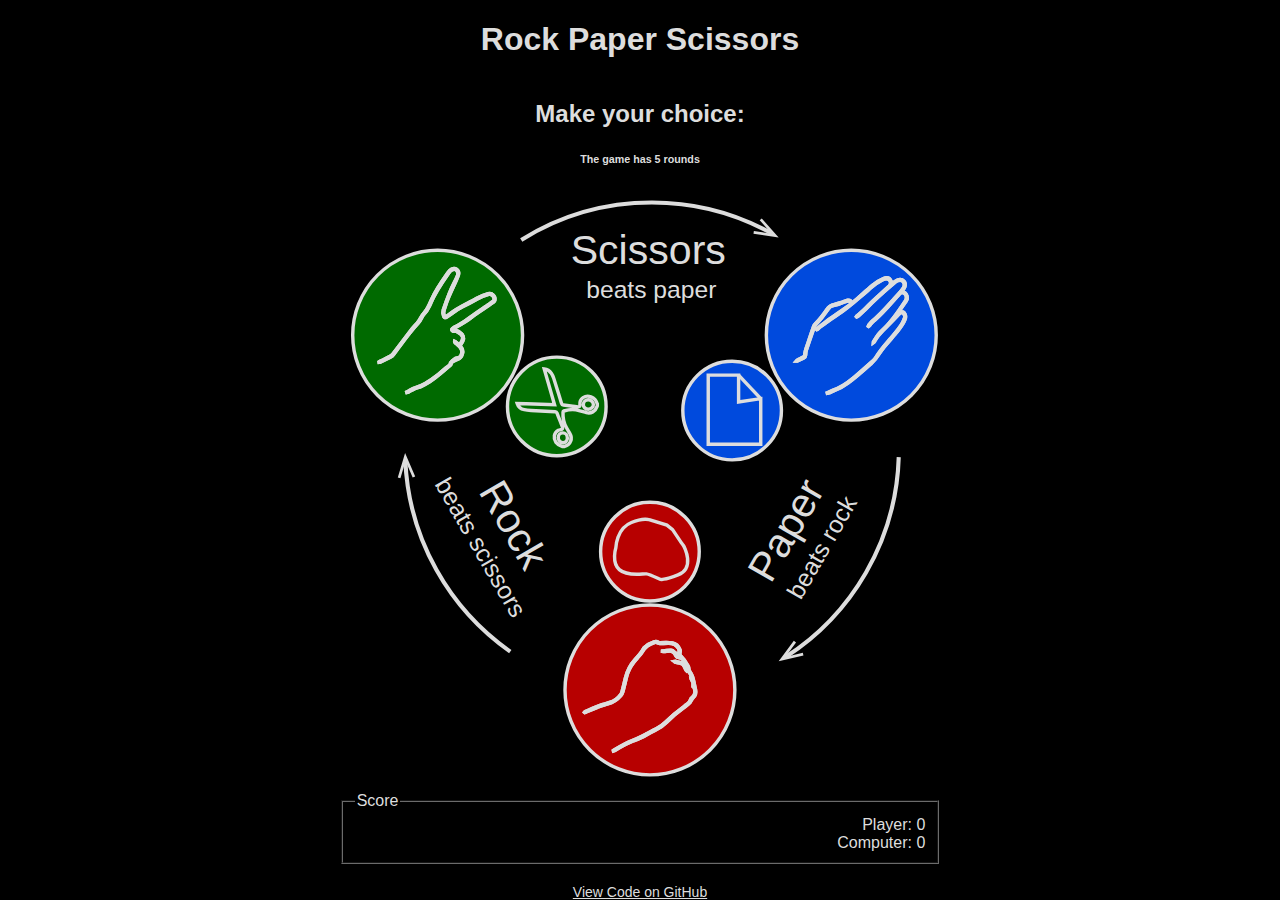
<file: index.html>
<!DOCTYPE html>
<html lang="en">
    <head>
        <meta charset="UTF-8" />
        <meta http-equiv="X-UA-Compatible" content="IE=edge" />
        <meta name="viewport" content="width=device-width, initial-scale=1.0" />
        <meta name="color-scheme" content="dark" />
        <link rel="icon" href="data:;base64,=" />
        <link rel="stylesheet" href="./style.css" />
        <title>Rock Paper Scissors</title>
    </head>
    <body>
        <header>
            <h1 class="text-center">Rock Paper Scissors</h1>
        </header>
        <main>
            <header class="text-center">
                <h2>Make your choice: </h2>
                <h6>The game has 5 rounds</h6>
            </header>
                <svg
                    version="1.1"
                    xmlns="http://www.w3.org/2000/svg"
                    xmlns:xlink="http://www.w3.org/1999/xlink"
                    viewBox="80 30 440 440"
                    preserveAspectRatio="xMinYMin meet"
                    xml:space="preserve"
                >
                    <g style="fill: rgb(221, 221, 221); stroke: rgb(221, 221, 221); stroke-width: 3">
                        <path
                            style="fill: none"
                            d="M 205.041,366.998 c -44.333 -31.121 -74.01 -81.703 -76.621 -139.339"
                        />
                        <polygon
                            style="stroke: none"
                            points="135.622,239.081 133.785,239.874 128.592,227.846 124.839,240.397 122.923,239.824 128.251,222.009"
                        />
                        <path
                            style="fill: none"
                            d="M 488.646,225 c -1.885,61.366 -34.441,115.01 -82.857,146.119"
                        />
                        <polygon
                            style="stroke: none"
                            points="412.052,359.151 413.659,360.344 405.863,370.872 418.603,367.817 419.069,369.762 400.987,374.098"
                        />
                        <path
                            style="fill: none"
                            d="M 213.042,66.426 c 27.677 -17.308,60.391 -27.312,95.44 -27.312 c 31.801,0,61.678,8.235,87.617,22.69"
                        />
                        <polygon
                            style="stroke: none"
                            points="382.591,61.921 382.884,59.942 395.845,61.852 387.144,52.058 388.638,50.73 400.988,64.631"
                        />
                    </g>
                    <g style="fill: none; stroke: rgb(221, 221, 221); stroke-width: 2.5">
                        <g id="rock" class="button">
                            <circle fill="#b70000" cx="307" cy="395" r="62" />
                            <path
                                d="M 280.285,439.183 c 0.03,0.134,0.06,0.269,0.09,0.403 c 0.339 -0.088,0.728 -0.097,1.009 -0.275 c 4.139 -2.636,8.358 -5.103,12.967 -6.862 c 3.311 -1.265,6.666 -2.418,9.691 -4.369 c 2.101 -1.355,4.33 -2.547,6.599 -3.601 c 3.21 -1.491,6.107 -3.383,8.576 -5.913 c 3.716 -3.808,7.806 -7.168,12.109 -10.287 c 1.609 -1.166,3.107 -2.489,4.617 -3.787 c 0.353 -0.302,0.546 -0.789,0.81 -1.193 c 0.592 -0.909,1.021 -2.001,1.805 -2.692 c 1.81 -1.599,2.23 -3.497,1.759 -5.729 c -0.393 -1.855 -0.835 -3.702 -1.184 -5.565 c -0.505 -2.705 -1.249 -5.311 -2.896 -7.567 c -0.561 -0.769 -0.855 -1.555 -0.85 -2.537 c 0.005 -0.634 -0.273 -1.322 -0.589 -1.897 c -1.51 -2.754 -3.35 -5.279 -5.578 -7.497 c -0.438 -0.437 -0.472 -0.779 -0.372 -1.347 c 0.16 -0.912,0.456 -1.976,0.148 -2.761 c -1.003 -2.561 -2.718 -4.478 -5.606 -5.05 c -2.987 -0.591 -5.975 -0.425 -8.973 -0.149 c -0.368,0.034 -0.838,0.008 -1.116 -0.192 c -1.081 -0.776 -2.255 -0.806 -3.428 -0.449 c -2.746,0.834 -5.104,2.35 -7.167,4.332 c -0.196,0.189 -0.391,0.407 -0.509,0.648 c -1.438,2.941 -3.719,5.24 -5.866,7.627 c -3.646,4.051 -6.103,8.694 -7.333,14.001 c -0.691,2.982 -1.408,5.958 -2.154,8.927 c -0.215,0.854 -0.397,1.795 -0.893,2.483 c -2.141,2.98 -4.857,5.244 -8.476,6.258 c -1.824,0.512 -3.696,0.905 -5.458,1.582 c -4.142,1.591 -8.233,3.313 -12.335,5.007 c -0.217,0.09 -0.342,0.403 -0.51,0.612 c 0.08,0.073,0.159,0.146,0.238,0.218 c 0.279 -0.107,0.562 -0.207,0.837 -0.322 c 2.683 -1.124,5.338 -2.316,8.051 -3.358 c 2.652 -1.018,5.307 -2.12,8.06 -2.756 c 3.875 -0.895,6.882 -2.975,9.384 -5.901 c 0.652 -0.764,1.134 -1.753,1.438 -2.719 c 0.552 -1.747,0.899 -3.559,1.354 -5.338 c 0.697 -2.726,1.267 -5.495,2.156 -8.157 c 1.451 -4.34,4.064 -7.991,7.166 -11.332 c 1.393 -1.499,2.856 -3.03,3.829 -4.8 c 1.907 -3.47,4.975 -5.204,8.482 -6.432 c 0.954 -0.334,1.909 -0.21,2.807,0.396 c 0.365,0.247,0.904,0.345,1.359,0.332 c 2.111 -0.056,4.223 -0.287,6.329 -0.242 c 2.938,0.063,5.502,0.921,7.166,3.679 c 0.902,1.496,0.879,2.852,0.176,4.362 c -1.303 -0.526 -2.649 -0.834 -3.62 -2.029 c -0.421 -0.52 -1.319 -0.879 -2.016 -0.903 c -1.488 -0.052 -2.985,0.154 -4.478,0.27 c -0.58,0.045 -1.156,0.129 -1.734,0.194 c -0.005,0.112 -0.009,0.224 -0.014,0.336 c 0.348,0.047,0.7,0.157,1.041,0.128 c 1.342 -0.119,2.678 -0.301,4.02 -0.424 c 1.575 -0.144,2.81,0.438,3.65,1.809 c 0.337,0.548,0.694,1.083,1.062,1.61 c 0.262,0.376,0.526,0.761,0.853,1.076 c 0.15,0.145,0.453,0.13,0.687,0.188 c -0.082 -0.197 -0.132 -0.416 -0.251 -0.588 c -0.361 -0.522 -0.749 -1.027 -1.127 -1.539 c 0.068 -0.076,0.137 -0.153,0.205 -0.229 c 0.824,0.441,1.804,0.724,2.443,1.353 c 2.285,2.243,4.165,4.82,5.652,7.662 c 0.262,0.5,0.313,1.109,0.462,1.668 c -0.126,0.069 -0.252,0.14 -0.377,0.209 c -0.684 -0.821 -1.517 -1.562 -2.016 -2.481 c -0.755 -1.393 -1.797 -2.171 -3.341 -2.423 c -1.232 -0.202 -2.444 -0.527 -3.668 -0.786 c -0.103 -0.022 -0.222,0.035 -0.623,0.11 c 0.413,0.309,0.617,0.567,0.869,0.629 c 0.949,0.232,1.906,0.479,2.875,0.575 c 1.731,0.171,2.9,0.988,3.542,2.618 c 0.324,0.823,0.741,1.613,1.161,2.395 c 0.152,0.283,0.434,0.497,0.655,0.743 c 0.085 -0.052,0.17 -0.104,0.254 -0.154 c -0.146 -0.375 -0.291 -0.749 -0.46 -1.181 c 1.78,1.413,3.998,5.225,4.074,7.05 c -0.226 -0.365 -0.398 -0.645 -0.572 -0.925 c -0.107,0.033 -0.215,0.066 -0.323,0.099 c 0.092,0.36,0.091,0.786,0.291,1.07 c 1.052,1.488,1.628,3.064,1.229,4.916 c -0.119,0.549,0.019,0.991,0.773,0.6 c 0.173,0.778,0.314,1.468,0.48,2.15 c 0.54,2.224,0.09,4.092 -1.774,5.586 c -0.598,0.479 -1.182,1.177 -1.396,1.888 c -0.373,1.235 -1.149,2.062 -2.081,2.824 c -0.783,0.641 -1.548,1.307 -2.368,1.896 c -4.964,3.565 -9.674,7.424 -13.959,11.797 c -1.877,1.916 -4.098,3.379 -6.521,4.565 c -2.525,1.235 -4.971,2.635 -7.468,3.93 c -2.169,1.124 -4.338,2.251 -6.552,3.28 c -1.44,0.67 -2.958,1.173 -4.444,1.743 C 288.532,434.03,284.461,436.701,280.285,439.183 z"
                            />
                            <path
                                d="M 280.285,439.183 c 4.176 -2.481,8.247 -5.152,12.819 -6.908 c 1.486 -0.57,3.004 -1.073,4.444 -1.743 c 2.214 -1.029,4.383 -2.156,6.552 -3.28 c 2.497 -1.295,4.942 -2.694,7.468 -3.93 c 2.423 -1.187,4.644 -2.649,6.521 -4.565 c 4.285 -4.373,8.995 -8.231,13.959 -11.797 c 0.82 -0.59,1.585 -1.256,2.368 -1.896 c 0.932 -0.762,1.708 -1.589,2.081 -2.824 c 0.215 -0.711,0.799 -1.409,1.396 -1.888 c 1.864 -1.494,2.314 -3.362,1.774 -5.586 c -0.166 -0.683 -0.308 -1.372 -0.48 -2.15 c -0.755,0.392 -0.893 -0.051 -0.773 -0.6 c 0.398 -1.852 -0.178 -3.428 -1.229 -4.916 c -0.2 -0.284 -0.199 -0.71 -0.291 -1.07 c 0.108 -0.032,0.216 -0.065,0.323 -0.099 c 0.174,0.28,0.347,0.56,0.572,0.925 c -0.076 -1.825 -2.294 -5.637 -4.074 -7.05 c 0.169,0.432,0.314,0.806,0.46,1.181 c -0.084,0.051 -0.169,0.103 -0.254,0.154 c -0.222 -0.246 -0.503 -0.46 -0.655 -0.743 c -0.42 -0.781 -0.837 -1.571 -1.161 -2.395 c -0.642 -1.63 -1.811 -2.447 -3.542 -2.618 c -0.969 -0.096 -1.926 -0.343 -2.875 -0.575 c -0.252 -0.062 -0.456 -0.32 -0.869 -0.629 c 0.401 -0.075,0.521 -0.133,0.623 -0.11 c 1.224,0.259,2.436,0.584,3.668,0.786 c 1.544,0.252,2.586,1.03,3.341,2.423 c 0.499,0.92,1.332,1.66,2.016,2.481 c 0.125 -0.069,0.251 -0.14,0.377 -0.209 c -0.148 -0.559 -0.2 -1.168 -0.462 -1.668 c -1.487 -2.842 -3.367 -5.419 -5.652 -7.662 c -0.64 -0.629 -1.619 -0.911 -2.443 -1.353 c -0.068,0.076 -0.137,0.153 -0.205,0.229 c 0.378,0.512,0.766,1.017,1.127,1.539 c 0.119,0.172,0.169,0.391,0.251,0.588 c -0.233 -0.059 -0.536 -0.044 -0.687 -0.188 c -0.326 -0.315 -0.591 -0.7 -0.853 -1.076 c -0.368 -0.527 -0.726 -1.062 -1.062 -1.61 c -0.841 -1.371 -2.075 -1.952 -3.65 -1.809 c -1.342,0.123 -2.678,0.305 -4.02,0.424 c -0.341,0.029 -0.693 -0.081 -1.041 -0.128 c 0.005 -0.112,0.009 -0.224,0.014 -0.336 c 0.578 -0.065,1.154 -0.149,1.734 -0.194 c 1.492 -0.115,2.989 -0.321,4.478 -0.27 c 0.696,0.024,1.595,0.384,2.016,0.903 c 0.971,1.195,2.317,1.503,3.62,2.029 c 0.703 -1.511,0.727 -2.866 -0.176 -4.362 c -1.664 -2.758 -4.228 -3.615 -7.166 -3.679 c -2.106 -0.045 -4.218,0.187 -6.329,0.242 c -0.455,0.013 -0.994 -0.085 -1.359 -0.332 c -0.897 -0.605 -1.853 -0.729 -2.807 -0.396 c -3.508,1.228 -6.575,2.962 -8.482,6.432 c -0.973,1.77 -2.437,3.301 -3.829,4.8 c -3.102,3.341 -5.715,6.992 -7.166,11.332 c -0.89,2.662 -1.459,5.432 -2.156,8.157 c -0.455,1.779 -0.803,3.591 -1.354,5.338 c -0.305,0.966 -0.786,1.955 -1.438,2.719 c -2.502,2.927 -5.509,5.007 -9.384,5.901 c -2.753,0.636 -5.407,1.738 -8.06,2.756 c -2.713,1.042 -5.368,2.234 -8.051,3.358 c -0.275,0.115 -0.558,0.215 -0.837,0.322 c -0.079 -0.072 -0.158 -0.145 -0.238 -0.218 c 0.168 -0.209,0.293 -0.522,0.51 -0.612 c 4.102 -1.693,8.193 -3.416,12.335 -5.007 c 1.762 -0.677,3.634 -1.07,5.458 -1.582 c 3.618 -1.014,6.335 -3.277,8.476 -6.258 c 0.495 -0.688,0.678 -1.63,0.893 -2.483 c 0.746 -2.969,1.463 -5.944,2.154 -8.927 c 1.23 -5.307,3.688 -9.95,7.333 -14.001 c 2.147 -2.387,4.429 -4.686,5.866 -7.627 c 0.118 -0.241,0.312 -0.459,0.509 -0.648 c 2.062 -1.982,4.421 -3.498,7.167 -4.332 c 1.173 -0.356,2.347 -0.327,3.428,0.449 c 0.278,0.2,0.748,0.227,1.116,0.192 c 2.998 -0.275,5.985 -0.441,8.973,0.149 c 2.889,0.572,4.604,2.489,5.606,5.05 c 0.308,0.785,0.012,1.849 -0.148,2.761 c -0.1,0.567 -0.066,0.91,0.372,1.347 c 2.229,2.218,4.068,4.743,5.578,7.497 c 0.315,0.575,0.594,1.264,0.589,1.897 c -0.006,0.982,0.289,1.769,0.85,2.537 c 1.646,2.257,2.391,4.862,2.896,7.567 c 0.349,1.863,0.791,3.71,1.184,5.565 c 0.472,2.232,0.051,4.131 -1.759,5.729 c -0.783,0.691 -1.213,1.783 -1.805,2.692 c -0.264,0.404 -0.457,0.892 -0.81,1.193 c -1.51,1.298 -3.008,2.621 -4.617,3.787 c -4.304,3.119 -8.394,6.479 -12.109,10.287 c -2.469,2.53 -5.366,4.422 -8.576,5.913 c -2.269,1.054 -4.498,2.245 -6.599,3.601 c -3.025,1.951 -6.381,3.104 -9.691,4.369 c -4.608,1.76 -8.828,4.227 -12.967,6.862 c -0.281,0.179 -0.67,0.188 -1.009,0.275 C 280.345,439.451,280.315,439.316,280.285,439.183 z"
                            />
                        </g>
                        <g>
                            <circle fill="#b70000" cx="307" cy="294" r="36" />
                            <path
                                d="M 327.508,311.029 c -10.746,4.225 -9.625,2.463 -12.179,3.486 c -0.374,0.149 -7.982 -4.01 -10.865 -4.261 c -2.885 -0.251 -13.925,2.117 -19.819 -3.08 c -5.893 -5.2 -2.532 -16.007 -2.532 -16.007 s 0.391 -14.145,11.382 -18.43 c 9.15 -3.568,12.924 -2.002,12.924 -2.002 l 12.961,3.926 l 4.157,3.321 c 0,0,6.667,10.076,7.711,11.343 C 332.291,290.594,340.052,306.098,327.508,311.029 z"
                            />
                        </g>
                        <g id="scissors" class="button">
                            <circle fill="#006a00" cx="152" cy="136" r="62" />
                            <path
                                d="M 129.451,177.428 c 0.037,0.125,0.074,0.25,0.111,0.377 c 0.347 -0.069,0.732 -0.062,1.032 -0.219 c 1.572 -0.826,3.115 -1.705,4.685 -2.537 c 0.399 -0.212,0.848 -0.342,1.286 -0.469 c 1.049 -0.306,2.186 -0.426,3.143 -0.908 c 2.211 -1.114,4.389 -2.316,6.486 -3.631 c 5.509 -3.45,10.153 -7.999,15.156 -12.092 c 0.238 -0.195,0.445 -0.55,0.479 -0.852 c 0.107 -0.945,0.704 -1.481,1.458 -1.872 c 1.032 -0.535,2.072 -1.069,3.151 -1.494 c 3.74 -1.473,5.286 -6.582,2.404 -9.396 c -0.46 -0.449 -0.387 -0.88 -0.05 -1.385 c 0.562 -0.839,1.105 -1.695,1.58 -2.585 c 0.6 -1.126,0.753 -2.332,0.309 -3.556 c -0.598 -1.65 -1.888 -2.686 -3.312 -3.569 c -1.104 -0.684 -2.238 -1.291 -3.623 -0.713 c -0.182,0.076 -0.509 -0.197 -0.768 -0.309 c 0.106 -0.23,0.154 -0.537,0.333 -0.675 c 0.554 -0.43,1.131 -0.845,1.746 -1.18 c 4.056 -2.212,8.072 -4.402,11.717 -7.358 c 4.078 -3.309,8.643 -6.019,12.992 -8.995 c 1.087 -0.744,2.197 -1.461,3.221 -2.285 c 0.393 -0.316,0.727 -0.866,0.824 -1.361 c 0.497 -2.521 -1.862 -5.583 -4.9 -4.707 c -3.012,0.869 -5.946,1.886 -8.638,3.542 c -1.354,0.832 -2.793,1.524 -4.195,2.276 c -5.15,2.763 -10.477,5.227 -15.073,8.931 c -0.855,0.689 -1.822,1.239 -2.738,1.853 c -0.639,0.428 -1.072,0.235 -1.374 -0.434 c -0.654 -1.451 -0.594 -2.91 -0.089 -4.385 c 0.923 -2.692,1.679 -5.454,2.786 -8.067 c 1.946 -4.591,4.118 -9.085,6.163 -13.634 c 0.575 -1.28,1.168 -2.576,1.518 -3.926 c 0.387 -1.493 -0.071 -2.892 -1.327 -3.86 c -1.234 -0.953 -2.634 -0.836 -3.887 -0.078 c -0.816,0.495 -1.606,1.173 -2.154,1.949 c -4.492,6.353 -9.061,12.663 -12.23,19.835 c -0.952,2.156 -1.906,4.319 -3.005,6.401 c -0.646,1.227 -1.472,2.402 -2.412,3.421 c -1.118,1.212 -2.007,2.513 -2.736,3.989 c -0.573,1.161 -1.353,2.244 -2.171,3.256 c -1.29,1.596 -2.775,3.038 -4.028,4.661 c -4.702,6.089 -9.329,12.237 -14.028,18.329 c -0.54,0.7 -1.278,1.335 -2.058,1.748 c -2.434,1.289 -4.933,2.456 -7.404,3.673 c -0.211,0.104 -0.408,0.234 -0.611,0.353 c 0.017,0.104,0.033,0.208,0.05,0.312 c 0.266 -0.019,0.569,0.04,0.792 -0.068 c 2.479 -1.203,4.938 -2.45,7.42 -3.646 c 0.997 -0.48,1.766 -1.167,2.406 -2.063 c 1.14 -1.596,2.332 -3.155,3.502 -4.73 c 4.569 -6.154,9.084 -12.352,14.311 -17.979 c 1.038 -1.118,1.841 -2.334,2.499 -3.707 c 0.521 -1.089,1.139 -2.215,1.984 -3.049 c 1.493 -1.474,2.632 -3.13,3.477 -5.025 c 0.474 -1.062,1.021 -2.094,1.461 -3.169 c 3.215 -7.869,8.046 -14.777,12.899 -21.667 c 0.618 -0.878,1.425 -1.742,2.342 -2.271 c 2.154 -1.244,4.212 -0.088,4.383,2.385 c 0.046,0.674 -0.135,1.417 -0.399,2.05 c -0.614,1.466 -1.286,2.914 -2.036,4.315 c -3.499,6.536 -5.88,13.518 -8.225,20.514 c -0.52,1.55 -0.414,3.092,0.341,4.551 c 0.521,1.006,1.032,1.193,2.005,0.613 c 1.182 -0.704,2.315 -1.497,3.428 -2.308 c 2.677 -1.95,5.401 -3.792,8.392 -5.269 c 3.62 -1.788,7.155 -3.756,10.67 -5.748 c 2.61 -1.479,5.393 -2.439,8.245 -3.298 c 2.199 -0.662,4.309,1.6,4.077,3.701 c -0.056,0.512 -0.399,1.132 -0.809,1.439 c -1.419,1.065 -2.934,2.002 -4.396,3.011 c -4.061,2.801 -8.254,5.434 -12.12,8.481 c -2.745,2.163 -5.592,4.057 -8.686,5.63 c -0.955,0.486 -1.909,0.979 -2.827,1.531 c -0.625,0.375 -1.226,0.816 -1.758,1.313 c -0.221,0.206 -0.41,0.725 -0.3,0.942 c 0.186,0.363,0.586,0.67,0.966,0.86 c 0.229,0.115,0.593 -0.072,0.895 -0.062 c 0.593,0.019,1.296 -0.109,1.756,0.161 c 1.148,0.674,2.29,1.427,3.242,2.348 c 1.308,1.265,1.464,2.867,0.619,4.48 c -0.549,1.049 -1.218,2.036 -1.894,3.149 c -1.069 -0.872 -2.052 -1.679 -3.043 -2.475 c -0.121 -0.098 -0.292 -0.135 -0.439 -0.2 c -0.016,0.187 -0.117,0.453 -0.031,0.547 c 0.345,0.38,0.754,0.701,1.128,1.055 c 1.037,0.982,2.182,1.878,3.076,2.976 c 1.688,2.071,1.317,5.173 -0.689,6.936 c -0.156,0.138 -0.362,0.342 -0.527,0.327 c -1.581 -0.151 -2.884,0.441 -3.885,1.586 c -0.852,0.975 -2.252,1.56 -2.329,3.138 c -0.01,0.212 -0.313,0.435 -0.52,0.609 c -2.689,2.279 -5.324,4.63 -8.095,6.808 c -5.12,4.022 -10.171,8.112 -16.773,9.704 C 133.559,174.769,131.561,176.332,129.451,177.428 z"
                            />
                            <path
                                d="M 129.451,177.428 c 2.109 -1.096,4.107 -2.659,6.351 -3.199 c 6.603 -1.592,11.653 -5.682,16.773 -9.704 c 2.771 -2.177,5.405 -4.528,8.095 -6.808 c 0.206 -0.174,0.51 -0.396,0.52 -0.609 c 0.077 -1.578,1.478 -2.163,2.329 -3.138 c 1.001 -1.145,2.304 -1.737,3.885 -1.586 c 0.165,0.016,0.371 -0.189,0.527 -0.327 c 2.007 -1.763,2.378 -4.865,0.689 -6.936 c -0.895 -1.098 -2.039 -1.994 -3.076 -2.976 c -0.374 -0.354 -0.783 -0.675 -1.128 -1.055 c -0.086 -0.095,0.016 -0.36,0.031 -0.547 c 0.147,0.065,0.318,0.102,0.439,0.2 c 0.991,0.795,1.974,1.603,3.043,2.475 c 0.676 -1.114,1.345 -2.1,1.894 -3.149 c 0.845 -1.613,0.688 -3.215 -0.619 -4.48 c -0.952 -0.921 -2.094 -1.674 -3.242 -2.348 c -0.46 -0.27 -1.163 -0.142 -1.756 -0.161 c -0.302 -0.01 -0.665,0.177 -0.895,0.062 c -0.38 -0.189 -0.78 -0.497 -0.966 -0.86 c -0.11 -0.217,0.079 -0.736,0.3 -0.942 c 0.532 -0.497,1.133 -0.938,1.758 -1.313 c 0.918 -0.552,1.872 -1.045,2.827 -1.531 c 3.094 -1.573,5.94 -3.467,8.686 -5.63 c 3.866 -3.047,8.06 -5.68,12.12 -8.481 c 1.463 -1.009,2.978 -1.945,4.396 -3.011 c 0.409 -0.307,0.753 -0.928,0.809 -1.439 c 0.231 -2.102 -1.878 -4.363 -4.077 -3.701 c -2.853,0.858 -5.635,1.819 -8.245,3.298 c -3.515,1.992 -7.05,3.96 -10.67,5.748 c -2.99,1.477 -5.715,3.319 -8.392,5.269 c -1.112,0.811 -2.246,1.604 -3.428,2.308 c -0.973,0.58 -1.484,0.393 -2.005 -0.613 c -0.755 -1.459 -0.86 -3.001 -0.341 -4.551 c 2.345 -6.996,4.726 -13.978,8.225 -20.514 c 0.75 -1.401,1.422 -2.849,2.036 -4.315 c 0.265 -0.632,0.445 -1.375,0.399 -2.05 c -0.171 -2.473 -2.229 -3.629 -4.383 -2.385 c -0.917,0.529 -1.724,1.392 -2.342,2.271 c -4.854,6.891 -9.685,13.799 -12.899,21.667 c -0.439,1.076 -0.987,2.107 -1.461,3.169 c -0.845,1.895 -1.983,3.551 -3.477,5.025 c -0.846,0.834 -1.463,1.96 -1.984,3.049 c -0.658,1.372 -1.461,2.588 -2.499,3.707 c -5.227,5.627 -9.742,11.826 -14.311,17.979 c -1.17,1.575 -2.362,3.134 -3.502,4.73 c -0.64,0.896 -1.409,1.583 -2.406,2.063 c -2.482,1.196 -4.941,2.442 -7.42,3.646 c -0.223,0.108 -0.526,0.049 -0.792,0.068 c -0.017 -0.104 -0.033 -0.208 -0.05 -0.312 c 0.203 -0.119,0.4 -0.25,0.611 -0.353 c 2.472 -1.218,4.97 -2.384,7.404 -3.673 c 0.78 -0.413,1.518 -1.048,2.058 -1.748 c 4.699 -6.092,9.326 -12.239,14.028 -18.329 c 1.253 -1.623,2.738 -3.064,4.028 -4.661 c 0.818 -1.012,1.598 -2.095,2.171 -3.256 c 0.729 -1.476,1.618 -2.777,2.736 -3.989 c 0.94 -1.019,1.766 -2.194,2.412 -3.421 c 1.099 -2.083,2.053 -4.245,3.005 -6.401 c 3.17 -7.172,7.738 -13.482,12.23 -19.835 c 0.548 -0.776,1.338 -1.454,2.154 -1.949 c 1.253 -0.758,2.652 -0.875,3.887,0.078 c 1.256,0.968,1.714,2.367,1.327,3.86 c -0.35,1.35 -0.942,2.646 -1.518,3.926 c -2.045,4.549 -4.217,9.043 -6.163,13.634 c -1.107,2.613 -1.863,5.375 -2.786,8.067 c -0.505,1.475 -0.565,2.934,0.089,4.385 c 0.302,0.669,0.735,0.862,1.374,0.434 c 0.916 -0.613,1.883 -1.163,2.738 -1.853 c 4.597 -3.705,9.923 -6.168,15.073 -8.931 c 1.402 -0.752,2.842 -1.444,4.195 -2.276 c 2.691 -1.655,5.626 -2.673,8.638 -3.542 c 3.038 -0.876,5.397,2.186,4.9,4.707 c -0.098,0.495 -0.432,1.045 -0.824,1.361 c -1.023,0.824 -2.134,1.541 -3.221,2.285 c -4.35,2.976 -8.914,5.686 -12.992,8.995 c -3.645,2.957 -7.661,5.146 -11.717,7.358 c -0.615,0.335 -1.192,0.75 -1.746,1.18 c -0.179,0.139 -0.227,0.445 -0.333,0.675 c 0.259,0.111,0.586,0.384,0.768,0.309 c 1.385 -0.577,2.519,0.029,3.623,0.713 c 1.425,0.883,2.715,1.918,3.312,3.569 c 0.444,1.224,0.291,2.43 -0.309,3.556 c -0.475,0.89 -1.019,1.746 -1.58,2.585 c -0.337,0.505 -0.41,0.936,0.05,1.385 c 2.882,2.814,1.336,7.923 -2.404,9.396 c -1.079,0.425 -2.119,0.959 -3.151,1.494 c -0.754,0.39 -1.351,0.926 -1.458,1.872 c -0.034,0.302 -0.241,0.656 -0.479,0.852 c -5.003,4.093 -9.647,8.643 -15.156,12.092 c -2.098,1.314 -4.275,2.517 -6.486,3.631 c -0.957,0.482 -2.094,0.603 -3.143,0.908 c -0.438,0.127 -0.887,0.257 -1.286,0.469 c -1.569,0.832 -3.112,1.711 -4.685,2.537 c -0.3,0.156 -0.686,0.149 -1.032,0.219 C 129.525,177.678,129.488,177.553,129.451,177.428 z"
                            />
                        </g>
                        <g>
                            <circle fill="#006a00" cx="239" cy="188" r="36" />
                            <path
                                d="M 268.58,187.535 c -0.11,0.271 -0.235,0.535 -0.325,0.81 c -1.079,3.277 -4.289,5.031 -7.646,4.16 c -2.506 -0.651 -4.987 -1.401 -7.514 -1.953 c -3.066 -0.672 -6.068 -0.045 -9.019,0.806 c -0.238,0.07 -0.514,0.498 -0.529,0.772 c -0.247,4.23,0.567,8.22,2.803,11.874 c 0.771,1.259,1.484,2.552,2.262,3.808 c 2.151,3.471,0.456,8.387 -3.731,9.317 c -0.124,0.027 -0.233,0.114 -0.35,0.173 c -0.46,0 -0.92,0 -1.38,0 c -1.921 -0.577 -3.631 -1.438 -4.82 -3.168 c -2.111 -3.078 -1.38 -6.899,1.761 -8.664 c 0.552 -0.309,1.221 -0.45,1.854 -0.572 c 1.166 -0.221,1.55 -0.727,1.192 -1.862 c -0.265 -0.841 -0.652 -1.645 -0.974 -2.47 c -1.004 -2.564 -2.038 -5.117 -2.983 -7.704 c -0.257 -0.706 -0.597 -0.966 -1.327 -1 c -5.87 -0.264 -11.74 -0.537 -17.606 -0.862 c -1.664 -0.095 -3.351 -0.224 -4.967 -0.601 c -2.578 -0.6 -4.513 -2.386 -5.199 -4.582 c 9.071,0.3,18.084,0.601,27.276,0.903 c -2.534 -8.776 -5.011 -17.359 -7.522 -26.057 c 2.312,0.278,3.988,1.369,5.163,3.113 c 0.741,1.098,1.357,2.337,1.76,3.598 c 1.961,6.158,3.843,12.343,5.719,18.528 c 0.222,0.733,0.538,1.013,1.337,1.101 c 3.194,0.349,6.375,0.811,9.561,1.227 c 0.39,0.051,0.784,0.11,1.175,0.104 c 1.019 -0.012,1.449 -0.483,1.335 -1.489 c -0.539 -4.792,3.986 -7.412,8.049 -5.9 c 2.266,0.843,3.804,2.396,4.431,4.78 c 0.04,0.152,0.141,0.287,0.214,0.431 C 268.58,186.616,268.58,187.074,268.58,187.535 z M 261.967,190.012 c 2.143,0,3.753 -1.471,3.752 -3.425 c -0.001 -1.762 -1.833 -3.423 -3.772 -3.419 c -1.942,0.003 -3.56,1.619 -3.572,3.563 C 258.365,188.586,259.927,190.012,261.967,190.012 z M 240.052,210.795 c -0.007,1.901,1.663,3.654,3.495,3.667 c 1.804,0.015,3.189 -1.471,3.183 -3.413 c -0.008 -2.019 -1.519 -3.721 -3.312 -3.727 C 241.604,207.316,240.059,208.91,240.052,210.795 z"
                            />
                        </g>
                        <g id="paper" class="button">
                            <circle fill="#004add" cx="454" cy="136" r="62" />
                            <path
                                d="M 483.381,98.885 c -0.098 -0.8 -0.015 -1.64 -0.313 -2.309 c -1.026 -2.297 -3.074 -2.985 -5.628 -1.951 c -2.954,1.197 -5.585,2.973 -8.008,4.991 c -3.717,3.094 -7.279,6.374 -10.934,9.544 c -1.392,1.208 -2.856,2.33 -4.344,3.536 c -0.242 -1.865 -1.093 -2.573 -2.838 -2.229 c -1.187,0.234 -2.321,0.737 -3.478,1.125 c -2.024,0.679 -4.004,1.616 -6.083,1.979 c -2.527,0.442 -4.319,1.608 -5.696,3.72 c -2.551,3.913 -5.557,7.474 -8.704,10.919 c -0.398,0.436 -0.713,1 -0.908,1.561 c -1.307,3.758 -2.609,7.519 -3.838,11.303 c -1.053,3.242 -2.71,6.328 -2.619,9.885 c 0.008,0.283 -0.38,0.686 -0.684,0.848 c -1.617,0.87 -3.271,1.67 -4.898,2.523 c -0.216,0.113 -0.35,0.384 -0.521,0.581 c 0.258,0.001,0.561,0.092,0.768 -0.011 c 1.566 -0.77,3.094 -1.621,4.675 -2.356 c 0.882 -0.41,1.303 -0.973,1.354 -1.957 c 0.061 -1.155,0.091 -2.364,0.449 -3.444 c 1.911 -5.75,3.917 -11.47,5.904 -17.195 c 0.137 -0.395,0.319 -0.814,0.598 -1.114 c 3.486 -3.763,6.669 -7.768,9.558 -12.004 c 0.937 -1.373,2.16 -2.18,3.818 -2.427 c 2.622 -0.392,5.099 -1.247,7.49 -2.407 c 0.946 -0.459,2.015 -0.711,3.054 -0.925 c 0.642 -0.131,1.402 -0.126,1.776,0.614 c 0.399,0.792,0.156,1.602 -0.593,2.238 c -0.374,0.318 -0.729,0.663 -1.13,0.942 c -4.372,3.047 -8.787,6.035 -13.118,9.14 c -3.135,2.247 -6.164,4.641 -9.229,6.985 c -0.249,0.19 -0.409,0.495 -0.61,0.746 c 0.073,0.076,0.147,0.152,0.222,0.228 c 0.229 -0.145,0.476 -0.268,0.682 -0.44 c 0.612 -0.511,1.168 -1.097,1.815 -1.555 c 4.253 -3.004,8.464 -6.072,12.803 -8.946 c 5.666 -3.751,10.847 -8.097,15.963 -12.536 c 1.733 -1.504,3.477 -2.998,5.217 -4.495 c 1.068 -0.918,2.177 -1.793,3.201 -2.758 c 2.409 -2.269,5.151 -4.047,8.069 -5.564 c 0.722 -0.375,1.536 -0.6,2.332 -0.802 c 1.178 -0.299,2.164,0.093,2.962,1.001 c 0.823,0.938,1.137,1.973,0.492,3.115 c -0.309,0.546 -0.682,1.091 -1.138,1.515 c -5.642,5.231 -11.548,10.171 -16.847,15.777 c -1.946,2.058 -4.247,3.781 -6.378,5.665 c -0.145,0.128 -0.229,0.324 -0.343,0.489 c 0.066,0.071,0.133,0.142,0.199,0.212 c 0.352 -0.191,0.754 -0.325,1.046 -0.583 c 2.041 -1.805,4.178 -3.521,6.062 -5.48 c 6.729 -6.995,14.056 -13.323,21.471 -19.558 c 0.912 -0.767,1.991 -1.097,3.142 -1.126 c 2.28 -0.058,3.843,2.66,2.783,4.919 c -0.409,0.872 -1.025,1.67 -1.657,2.409 c -1.77,2.07 -3.584,4.101 -5.401,6.128 c -5.176,5.772 -10.222,11.669 -16.255,16.608 c -0.864,0.707 -1.536,1.656 -2.261,2.524 c -0.21,0.252 -0.292,0.611 -0.433,0.921 c 0.078,0.06,0.157,0.121,0.235,0.181 c 0.17 -0.146,0.359 -0.275,0.506 -0.441 c 0.909 -1.028,1.677 -2.231,2.734 -3.071 c 4.301 -3.412,7.909 -7.511,11.624 -11.5 c 2.674 -2.871,5.207 -5.873,7.813 -8.807 c 0.84 -0.945,1.858 -1.166,2.887 -0.676 c 1.87,0.891,2.676,3.707,1.536,5.426 c -2.826,4.263 -5.646,8.52 -8.783,12.577 c -2.562,3.313 -5.225,6.479 -8.364,9.254 c -1.005,0.889 -1.961,1.874 -2.758,2.95 c -1.292,1.744 -2.442,3.594 -3.627,5.416 c -0.115,0.178 -0.053,0.471 -0.073,0.71 c 0.199 -0.141,0.443 -0.247,0.588 -0.431 c 0.225 -0.287,0.38 -0.628,0.566 -0.944 c 1.584 -2.678,3.474 -5.1,5.699 -7.294 c 3.62 -3.567,7.14 -7.236,10.698 -10.866 c 0.579 -0.59,1.092 -1.254,1.717 -1.79 c 0.941 -0.808,2.282 -0.737,2.847,0.143 c 0.587,0.915,1.078,1.958,0.69,3.037 c -0.522,1.458 -1.122,2.914 -1.898,4.249 c -2.387,4.106 -5.609,7.585 -8.687,11.159 c -3.659,4.25 -7.479,8.361 -10.247,13.303 c -0.515,0.92 -1.236,1.777 -2.025,2.482 c -4.709,4.206 -9.402,8.435 -14.226,12.51 c -4.675,3.949 -9.674,7.417 -15.576,9.376 c -1.321,0.439 -2.558,1.132 -3.833,1.707 c 0.027,0.114,0.056,0.228,0.084,0.341 c 0.386 -0.063,0.803 -0.054,1.153 -0.203 c 1.55 -0.657,3.041 -1.467,4.624 -2.023 c 3.485 -1.226,6.566 -3.139,9.52 -5.297 c 5.877 -4.295,11.271 -9.162,16.675 -14.022 c 2.333 -2.099,4.209 -4.497,5.851 -7.151 c 1.155 -1.868,2.499 -3.635,3.9 -5.33 c 2.441 -2.954,5 -5.809,7.492 -8.72 c 2.574 -3.007,5.077 -6.073,6.854 -9.642 c 0.433 -0.869,0.773 -1.807,0.995 -2.751 c 0.347 -1.481 -0.562 -3.576 -1.66 -4.106 c -1.175 -0.567 -2.51 -0.113 -3.796,1.292 c -0.442,0.484 -0.881,0.972 -1.321,1.458 c -0.067 -0.184 -0.021 -0.281,0.039 -0.369 c 2.459 -3.547,4.911 -7.099,7.382 -10.638 c 0.718 -1.028,0.935 -2.108,0.537 -3.306 c -0.628 -1.895 -1.667 -3.323 -3.989 -3.402 c 0.262 -0.313,0.482 -0.522,0.638 -0.771 c 0.595 -0.955,1.361 -1.857,1.712 -2.897 c 1.04 -3.085 -1.433 -5.82 -4.583 -5.072 c -0.997,0.236 -1.941,0.844 -2.81,1.43 C 484.863,97.477,484.111,98.254,483.381,98.885 z"
                            />
                            <path
                                d="M 483.381,98.885 c 0.73 -0.631,1.482 -1.408,2.358 -2 c 0.868 -0.586,1.812 -1.194,2.81 -1.43 c 3.15 -0.748,5.623,1.987,4.583,5.072 c -0.351,1.041 -1.117,1.943 -1.712,2.897 c -0.155,0.25 -0.376,0.458 -0.638,0.771 c 2.322,0.079,3.361,1.507,3.989,3.402 c 0.397,1.198,0.181,2.278 -0.537,3.306 c -2.471,3.539 -4.923,7.09 -7.382,10.638 c -0.061,0.087 -0.106,0.185 -0.039,0.369 c 0.44 -0.486,0.879 -0.973,1.321 -1.458 c 1.286 -1.405,2.621 -1.858,3.796 -1.292 c 1.098,0.53,2.007,2.625,1.66,4.106 c -0.222,0.944 -0.562,1.883 -0.995,2.751 c -1.776,3.569 -4.279,6.635 -6.854,9.642 c -2.492,2.912 -5.051,5.767 -7.492,8.72 c -1.401,1.695 -2.745,3.462 -3.9,5.33 c -1.642,2.654 -3.518,5.052 -5.851,7.151 c -5.404,4.86 -10.798,9.728 -16.675,14.022 c -2.953,2.158 -6.034,4.071 -9.52,5.297 c -1.583,0.557 -3.074,1.366 -4.624,2.023 c -0.351,0.149 -0.768,0.14 -1.153,0.203 c -0.028 -0.113 -0.057 -0.227 -0.084 -0.341 c 1.275 -0.575,2.512 -1.268,3.833 -1.707 c 5.902 -1.959,10.901 -5.427,15.576 -9.376 c 4.823 -4.075,9.517 -8.304,14.226 -12.51 c 0.789 -0.705,1.511 -1.562,2.025 -2.482 c 2.768 -4.941,6.588 -9.053,10.247 -13.303 c 3.077 -3.574,6.3 -7.053,8.687 -11.159 c 0.776 -1.335,1.376 -2.791,1.898 -4.249 c 0.388 -1.079 -0.104 -2.123 -0.69 -3.037 c -0.564 -0.879 -1.905 -0.951 -2.847 -0.143 c -0.625,0.536 -1.138,1.199 -1.717,1.79 c -3.559,3.63 -7.078,7.298 -10.698,10.866 c -2.226,2.194 -4.115,4.616 -5.699,7.294 c -0.187,0.316 -0.342,0.657 -0.566,0.944 c -0.145,0.184 -0.389,0.29 -0.588,0.431 c 0.021 -0.239 -0.042 -0.532,0.073 -0.71 c 1.185 -1.822,2.335 -3.672,3.627 -5.416 c 0.797 -1.076,1.753 -2.061,2.758 -2.95 c 3.14 -2.775,5.803 -5.941,8.364 -9.254 c 3.137 -4.058,5.957 -8.314,8.783 -12.577 c 1.14 -1.719,0.334 -4.535 -1.536 -5.426 c -1.028 -0.49 -2.047 -0.27 -2.887,0.676 c -2.606,2.934 -5.14,5.936 -7.813,8.807 c -3.715,3.989 -7.323,8.087 -11.624,11.5 c -1.058,0.839 -1.825,2.042 -2.734,3.071 c -0.146,0.166 -0.336,0.295 -0.506,0.441 c -0.078 -0.061 -0.157 -0.121 -0.235 -0.181 c 0.141 -0.31,0.223 -0.669,0.433 -0.921 c 0.725 -0.868,1.396 -1.817,2.261 -2.524 c 6.033 -4.939,11.079 -10.836,16.255 -16.608 c 1.817 -2.027,3.632 -4.059,5.401 -6.128 c 0.632 -0.738,1.248 -1.537,1.657 -2.409 c 1.06 -2.259 -0.503 -4.977 -2.783 -4.919 c -1.15,0.029 -2.229,0.36 -3.142,1.126 c -7.415,6.235 -14.741,12.563 -21.471,19.558 c -1.884,1.959 -4.021,3.675 -6.062,5.48 c -0.292,0.258 -0.694,0.392 -1.046,0.583 c -0.066 -0.071 -0.133 -0.142 -0.199 -0.212 c 0.113 -0.165,0.198 -0.36,0.343 -0.489 c 2.131 -1.884,4.432 -3.607,6.378 -5.665 c 5.299 -5.606,11.205 -10.546,16.847 -15.777 c 0.456 -0.423,0.829 -0.968,1.138 -1.515 c 0.645 -1.143,0.331 -2.177 -0.492 -3.115 c -0.798 -0.909 -1.784 -1.3 -2.962 -1.001 c -0.796,0.202 -1.61,0.426 -2.332,0.802 c -2.918,1.517 -5.66,3.295 -8.069,5.564 c -1.024,0.965 -2.133,1.84 -3.201,2.758 c -1.74,1.497 -3.483,2.991 -5.217,4.495 c -5.116,4.439 -10.297,8.785 -15.963,12.536 c -4.339,2.874 -8.55,5.942 -12.803,8.946 c -0.647,0.458 -1.203,1.044 -1.815,1.555 c -0.206,0.172 -0.453,0.295 -0.682,0.44 c -0.074 -0.076 -0.148 -0.151 -0.222 -0.228 c 0.201 -0.251,0.361 -0.556,0.61 -0.746 c 3.064 -2.344,6.094 -4.738,9.229 -6.985 c 4.331 -3.105,8.746 -6.093,13.118 -9.14 c 0.401 -0.279,0.756 -0.625,1.13 -0.942 c 0.749 -0.637,0.992 -1.447,0.593 -2.238 c -0.374 -0.74 -1.135 -0.746 -1.776 -0.614 c -1.039,0.213 -2.107,0.465 -3.054,0.925 c -2.392,1.16 -4.868,2.015 -7.49,2.407 c -1.658,0.248 -2.882,1.054 -3.818,2.427 c -2.889,4.236 -6.071,8.241 -9.558,12.004 c -0.278,0.3 -0.461,0.719 -0.598,1.114 c -1.987,5.725 -3.993,11.445 -5.904,17.195 c -0.358,1.08 -0.389,2.289 -0.449,3.444 c -0.051,0.984 -0.472,1.547 -1.354,1.957 c -1.581,0.735 -3.108,1.587 -4.675,2.356 c -0.207,0.103 -0.51,0.012 -0.768,0.011 c 0.171 -0.197,0.305 -0.468,0.521 -0.581 c 1.627 -0.853,3.281 -1.653,4.898 -2.523 c 0.304 -0.163,0.691 -0.565,0.684 -0.848 c -0.091 -3.557,1.566 -6.643,2.619 -9.885 c 1.229 -3.784,2.531 -7.545,3.838 -11.303 c 0.195 -0.561,0.51 -1.125,0.908 -1.561 c 3.147 -3.446,6.153 -7.007,8.704 -10.919 c 1.377 -2.111,3.169 -3.278,5.696 -3.72 c 2.079 -0.363,4.059 -1.3,6.083 -1.979 c 1.156 -0.388,2.291 -0.891,3.478 -1.125 c 1.745 -0.344,2.596,0.364,2.838,2.229 c 1.487 -1.206,2.952 -2.329,4.344 -3.536 c 3.654 -3.17,7.217 -6.45,10.934 -9.544 c 2.423 -2.018,5.054 -3.794,8.008 -4.991 c 2.554 -1.034,4.602 -0.346,5.628,1.951 C 483.366,97.245,483.283,98.084,483.381,98.885 z"
                            />
                        </g>
                        <g>
                            <circle fill="#004add" cx="367" cy="191" r="36" />
                            <path
                                d="M 371.735,165.134 c 0,6.523,0,13.003,0,19.58 c 5.366 -0.793,10.732 -1.586,16.152 -2.388 c 0,11.142,0,22.207,0,33.318 c -12.781,0 -25.518,0 -38.321,0 c 0 -16.814,0 -33.626,0 -50.511 C 356.942,165.134,364.333,165.134,371.735,165.134 z"
                            />
                            <line x1="387.888" y1="182.326" x2="371.735" y2="165.134" />
                            ^
                        </g>
                    </g>
                    <g
                        transform="translate(308 219)"
                        style="
                            font-family: Arial, sans-serif;
                            text-anchor: middle;
                            fill: rgb(221, 221, 221);
                        "
                    >
                        <text transform="rotate(0)  translate(0 -130)">
                            <tspan x="0" y="-5" style="font-size: 30px">Scissors</tspan>
                            <tspan x="0" y="20" style="font-size: 18px">
                                beats paper
                            </tspan>
                        </text>
                        <text transform="rotate(-60) translate(0 130)">
                            <tspan x="0" y="-5" style="font-size: 30px">Paper</tspan>
                            <tspan x="0" y="20" style="font-size: 18px">
                                beats rock
                            </tspan>
                        </text>
                        <text transform="rotate(60)  translate(0 130)">
                            <tspan x="0" y="-5" style="font-size: 30px">Rock</tspan>
                            <tspan x="0" y="20" style="font-size: 18px">
                                beats scissors
                            </tspan>
                        </text>
                    </g>
                </svg>
            <!-- <div>
            </div> -->
            <form id="score">
                <fieldset class="text-end">
                    <legend>Score</legend>
                    <div>
                        <label for="playerScore">Player:</label>
                        <output id="playerScore"></output>
                    </div>
                    <div>
                        <label for="computerScore">Computer:</label>
                        <output id="computerScore"></output>
                    </div>
                </fieldset>
            </form>
        </main>
        <footer class="text-center">
            <a href="https://github.com/jurgengjoncari/rock-paper-scissors" target="_blank">View Code on GitHub</a>
        </footer>
        <script src="./index.js"></script>
    </body>
</html>
</file>
<file: style.css>
/* General */
* {
    box-sizing: border-box;    
}

html,
body {
    background-color: #000;
    color: rgb(221, 221, 221);
    font-family: Arial, Helvetica, sans-serif;
    width: 100vw;
    height: 100vh;
    margin: 0;
    padding: 0;
}

body {
    display: grid;
    grid-template-rows: auto 1fr auto;
}

/* Content */
.text-center {
    text-align: center;
}

.text-end {
    text-align: end;
}

fieldset {
    width: 100%;
    max-width: 85ch;
}

#score {
    display: flex;
    justify-content: space-between;
}

header {
    height: max-content;
}

svg {
    white-space: nowrap;
}

#results {
    display: flex;
    justify-content: space-between;
}

.button:hover {
    cursor: pointer;
    background-color: rgb(60, 60, 60);
}

main {
    display: grid;
    grid-template-rows: auto 1fr auto;
    justify-content: space-around;
    align-items: stretch;
    justify-items: stretch;
}

.center-vertically {
    display: block;
    margin-left: auto;
    margin-right: auto;
}

footer {
    margin-top: 20px;
    font-size: 14px;
}

a {
    color: rgb(221, 221, 221);
}
</file>
